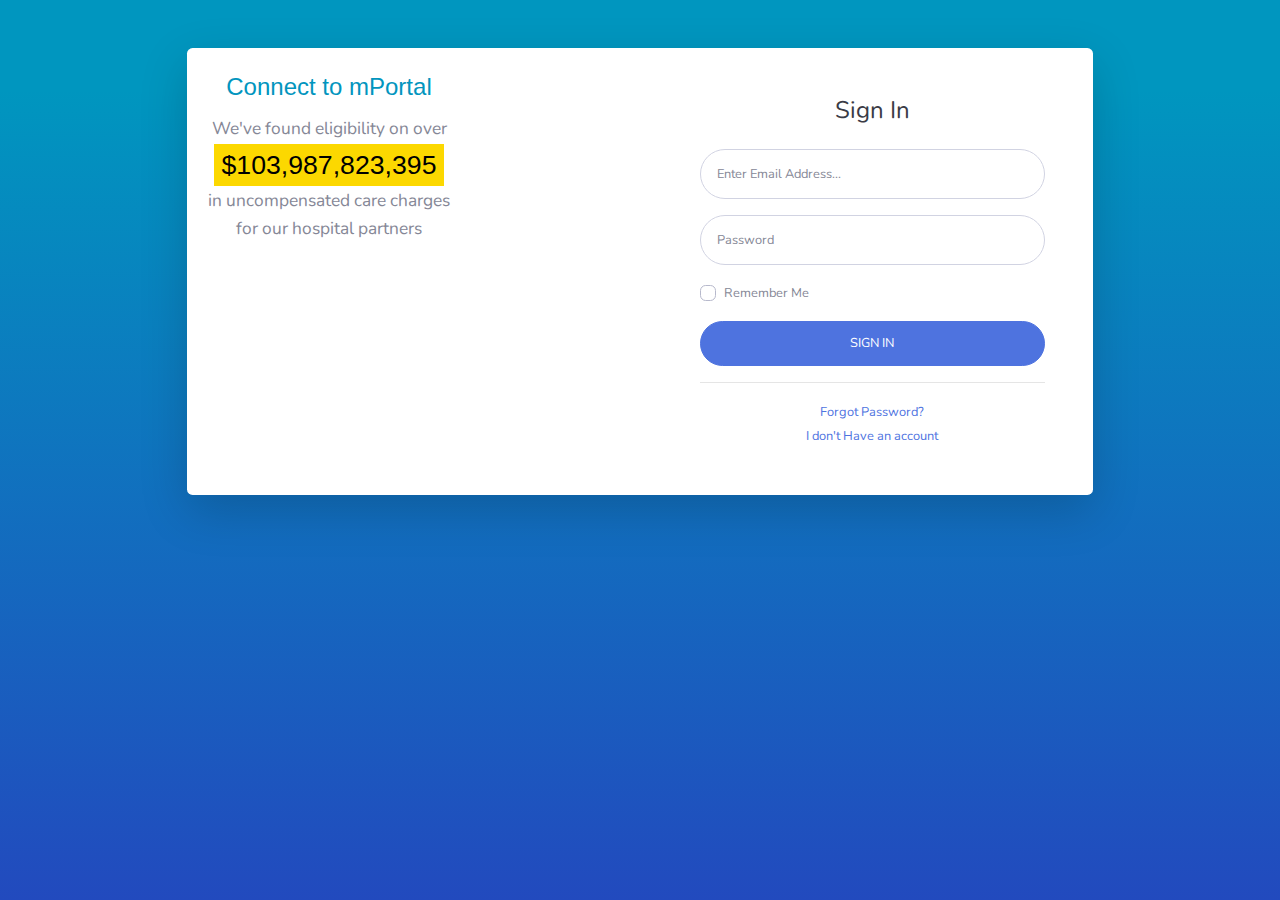
<file: login.html>
﻿<!DOCTYPE html>
<html lang="en">

<head>
    <title>
        Connect to mPortal
    </title>
    <script src="vendor/jquery/jquery.slim.min.js"></script>
    <script src="vendor/jquery/jquery.js"></script>
    <meta charset="utf-8">
    <meta http-equiv="X-UA-Compatible" content="IE=edge">
    <meta name="viewport" content="width=device-width, initial-scale=1, shrink-to-fit=no">
    <meta name="author" content="">



    <!-- Custom fonts for this template-->
    <link href="vendor/fontawesome-free/css/all.min.css" rel="stylesheet" type="text/css">
    <link href="https://fonts.googleapis.com/css?family=Nunito:200,200i,300,300i,400,400i,600,600i,700,700i,800,800i,900,900i" rel="stylesheet">

    <!-- Custom styles for this template-->
    <link href="css/sb-admin-2.min.css" rel="stylesheet">
	<meta name="apple-mobile-web-app-capable" content="yes">
    <meta name="apple-mobile-web-app-status-bar-style" content="black">
    <meta name="apple-mobile-web-app-title" content="Portal Dashboards">
    <link rel="apple-touch-icon" href="/mPortal/icons/icon-152x152.png">
    <meta name="description" content="mPortal">
    <meta name="theme-color" content="#0096BF">
    <meta property="og:image" content="icons/icon-512.png">
    <link rel="shortcut icon" href="favicon.ico">
    <link rel="manifest" href="manifest.json">

</head>

<body class="bg-gradient-primary">
    <div class="container">
        <script type="text/javascript">
            $(document).ready(function () {
                updateCounter();
            });
            var interval = 100;
            var baseDollar = 16412313198;
            var increment = 370.370370223766;
            var dollarDate = new Date(2019, 0, 28);
            var loadDate = new Date();
            var secsSinceBase = (loadDate.getTime() - dollarDate.getTime()) / 1000;
            var baseValue = baseDollar + (secsSinceBase * increment);

            function updateCounter() {
                var newValue;
                newValue = ((((new Date()).getTime() - loadDate.getTime()) / 1000) * increment) + baseValue;
                if (document.getElementById('txtCounter') != null) {
                    document.getElementById('txtCounter').value = formatCurrency(newValue);
                    setTimeout('updateCounter()', interval);
                }
            }

            function formatCurrency(num) {
                num = num.toString().replace(/\$|\,/g, '');
                if (isNaN(num))
                    num = "0";
                sign = (num == (num = Math.abs(num)));
                num = Math.floor(num * 100 + 0.50000000001);
                cents = num % 100;
                num = Math.floor(num / 100).toString();
                if (cents < 10)
                    cents = "0" + cents;
                for (var i = 0; i < Math.floor((num.length - (1 + i)) / 3); i++)
                    num = num.substring(0, num.length - (4 * i + 3)) + ',' +
                        num.substring(num.length - (4 * i + 3));
                return (((sign) ? '' : '-') + '$' + num);// + '.' + cents);
            }
        </script>
		
		<script>
        if ('serviceWorker' in navigator) {
            window.addEventListener('load', () => {
                navigator.serviceWorker.register('/mPortal/sw.js')
                    .then((reg) => {
                        console.log('Service worker registered.', reg);
                    });
            });

            const PushNotificationsController = (function () {
                function urlB64ToUint8Array(base64String) {
                    const padding = '='.repeat((4 - base64String.length % 4) % 4);
                    const base64 = (base64String + padding).replace(/\-/g, '+').replace(/_/g, '/');

                    const rawData = window.atob(base64);
                    const outputArray = new Uint8Array(rawData.length);

                    for (let i = 0; i < rawData.length; ++i) {
                        outputArray[i] = rawData.charCodeAt(i);
                    }

                    return outputArray;
                }

                return {
                    retrievePublicKey: function () {
                        return fetch('https://vkrapps.us/push-notifications-api/public-key').then(function (response) {
                            if (response.ok) {
                                return response.text().then(function (applicationServerPublicKeyBase64) {
                                    return urlB64ToUint8Array(applicationServerPublicKeyBase64);
                                });
                            } else {
                                return Promise.reject(response.status + ' ' + response.statusText);
                            }
                        });
                    },
                    storePushSubscription: function (pushSubscription) {
                        return fetch('https://vkrapps.us/push-notifications-api/subscriptions', {
                            method: 'POST',
                            headers: { 'Content-Type': 'application/json' },
                            body: JSON.stringify(pushSubscription)
                        });
                    },
                    discardPushSubscription: function (pushSubscription) {
                        return fetch('https://vkrapps.us/push-notifications-api/subscriptions?endpoint=' + encodeURIComponent(pushSubscription.endpoint), {
                            method: 'DELETE'
                        });
                    }
                };
            })();

            function sendPushNotification() {
                let payload = { topic: topicInput.value, notification: notificationInput.value, urgency: urgencySelect.value };

                fetch('https://vkrapps.us/push-notifications-api/notifications', {
                    method: 'POST',
                    headers: { 'Content-Type': 'application/json' },
                    body: JSON.stringify(payload)
                })
                    .then(function (response) {
                        if (response.ok) {
                            console.log('Successfully sent Push Notification');
                        } else {
                            console.log('Failed to send Push Notification');
                        }
                    }).catch(function (error) {
                        console.log('Failed to send Push Notification: ' + error);
                    });
            }

            navigator.serviceWorker.ready
                .then(function (registration) {
                    return registration.pushManager.getSubscription()
                        .then(async function (subscription) {
                            if (subscription) {
                                console.log('got subscription!', subscription)
                                return subscription;
                            }
							PushNotificationsController.retrievePublicKey().then(function(convertedVapidKey){
								console.log('got vapidPublicKey', convertedVapidKey)
								
								return registration.pushManager.subscribe({
									userVisibleOnly: true,
									applicationServerKey: convertedVapidKey
								});
							});
                            
                        });

                }).then(function (subscription) {
                    console.log('register!', subscription)
                    PushNotificationsController.storePushSubscription(subscription)
									.then(function (response) {
										if (response.ok) {
											console.log('Successfully subscribed for Push Notifications');
										} else {
											console.log('Failed to store the Push Notifications subscrition on server');
										}
									}).catch(function (error) {
										console.log('Failed to store the Push Notifications subscrition on server: ' + error);
									})
									});
        }
        if (!('Notification' in window)) {
            //alert('This browser does not support notifications!');
        }
        else {
            //alert('This browser does support notifications!');
        }
      
    </script>
    </div>
        <div class="container">

            <!-- Outer Row -->
        <div class="row justify-content-center">

                <div class="col-xl-10 col-lg-12 col-md-9">

                    <div class="card o-hidden border-0 shadow-lg my-5">
                        <div class="card-body p-0">
                            <!-- Nested Row within Card Body -->
                <div class="row">
                    <div class="col-lg-6 ">
                        <table class="greetingTable">
                            <tbody>
                                <tr><td class="titleLarge" style="padding-bottom:10px;">Connect to mPortal</td></tr>
                                <tr><td>We've found eligibility on over</td></tr>
                                <tr><td><input id="txtCounter" class="greetingCounter" style="width:230px;"></td></tr>
                                <tr><td>in uncompensated care charges</td></tr> <tr><td>for our hospital partners</td></tr>
                            </tbody>
                        </table>
                    </div>
                                <div class="col-lg-6">
                                    <div class="p-5">
                                        <div class="text-center">
                                            <h1 class="h4 text-gray-900 mb-4">Sign In</h1>
                                        </div>
                                        <form class="user">
                                            <div class="form-group">
                                                <input type="email" class="form-control form-control-user" id="exampleInputEmail" aria-describedby="emailHelp" placeholder="Enter Email Address...">
                        </div>
                                                <div class="form-group">
                                                    <input type="password" class="form-control form-control-user" id="exampleInputPassword" placeholder="Password">
                        </div>
                                                    <div class="form-group">
                                                        <div class="custom-control custom-checkbox small">
                                                            <input type="checkbox" class="custom-control-input" id="customCheck">
                                                                <label class="custom-control-label" for="customCheck">Remember Me</label>
                          </div>
                                                        </div>
                                                        <a href="index.html" class="btn btn-primary btn-user btn-block">
                                                            SIGN IN
                        </a>                                                                     
                      
                      </form>
                                                        <hr>
                                                            <div class="text-center">
                                                                <a class="small" href="forgot-password.html">Forgot Password?</a>
                                                            </div>
                                                            <div class="text-center">
                                                                <a class="small" href="register.html">I don't Have an account</a>
                                                            </div>
                    </div>
                                                    </div>
                                                </div>
                                            </div>
            </div>

                                    </div>

                                </div>

                            </div>

                            <!-- Bootstrap core JavaScript-->
      <script src="vendor/jquery/jquery.min.js"></script>
    <script src="vendor/bootstrap/js/bootstrap.bundle.min.js"></script>

    <!-- Core plugin JavaScript-->
    <script src="vendor/jquery-easing/jquery.easing.min.js"></script>

    <!-- Custom scripts for all pages-->
    <script src="js/sb-admin-2.min.js"></script>

</body>

</html>
</file>
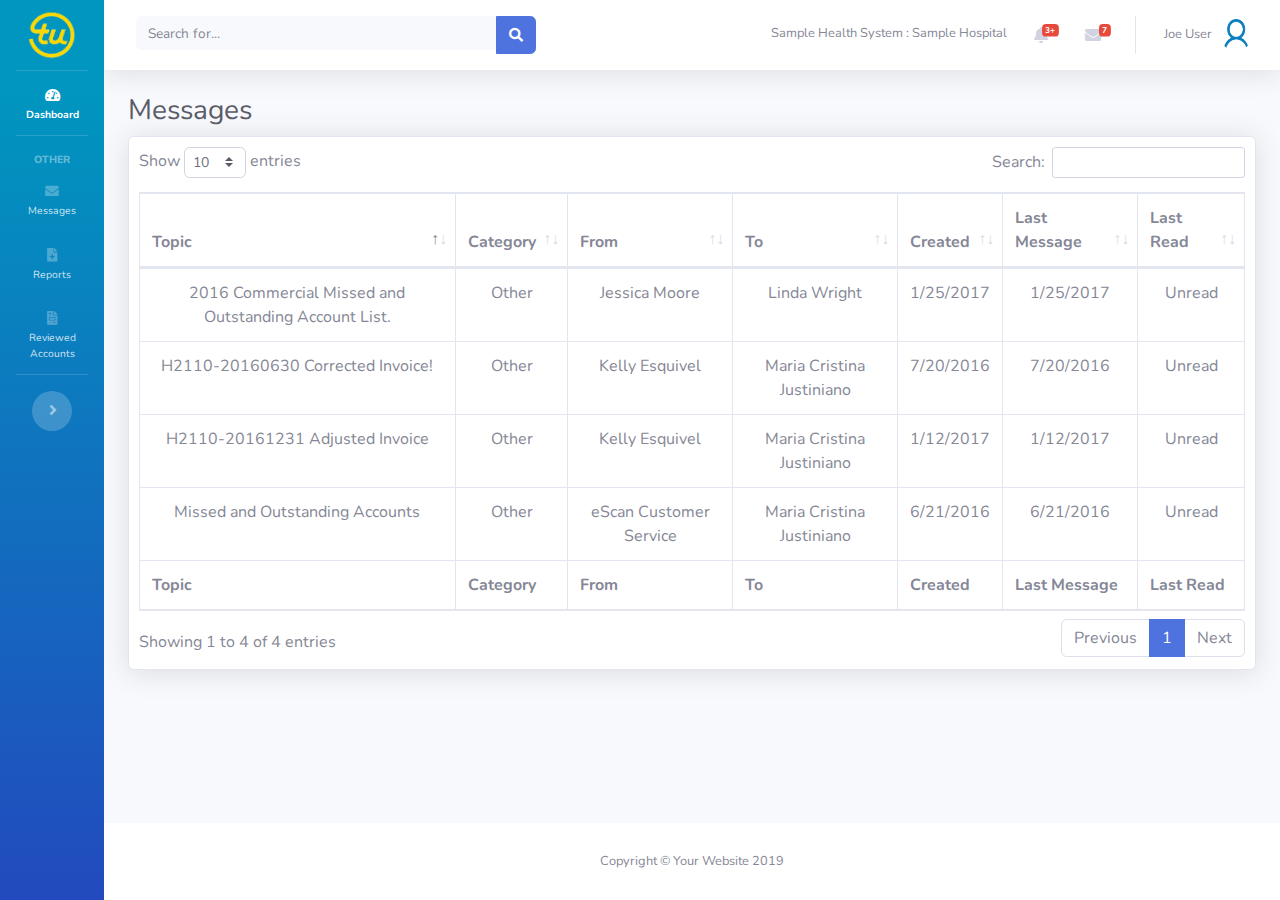
<file: Messages.html>
<!DOCTYPE html>
<html lang="en">

<head>

    <meta charset="utf-8">
    <meta http-equiv="X-UA-Compatible" content="IE=edge">
    <meta name="viewport" content="width=device-width, initial-scale=1, shrink-to-fit=no">
    <meta name="description" content="">
    <meta name="author" content="">

    <title>SB Admin 2 - Tables</title>

    <!-- Custom fonts for this template -->
    <link href="vendor/fontawesome-free/css/all.min.css" rel="stylesheet" type="text/css">
    <link href="https://fonts.googleapis.com/css?family=Nunito:200,200i,300,300i,400,400i,600,600i,700,700i,800,800i,900,900i" rel="stylesheet">

    <!-- Custom styles for this template -->
    <link href="css/sb-admin-2.min.css" rel="stylesheet">

    <!-- Custom styles for this page -->
    <link href="vendor/datatables/dataTables.bootstrap4.min.css" rel="stylesheet">

</head>

<body id="page-top" class="sidebar-toggled">

    <!-- Page Wrapper -->
    <div id="wrapper">

        <!-- Sidebar -->
        <ul class="navbar-nav bg-gradient-primary sidebar sidebar-dark accordion toggled" id="accordionSidebar">

            <!-- Sidebar - Brand -->
            <a class="sidebar-brand d-flex align-items-center justify-content-center" href="index.html">
                <div class="sidebar-brand-icon">
                    <img src="img/tu.png" style="width:50px;height:50px" />
                </div>
                <div class="sidebar-brand-text mx-3">mPortal</sup></div>
            </a>

            <!-- Divider -->
            <hr class="sidebar-divider my-0">

            <!-- Nav Item - Dashboard -->
            <li class="nav-item active">
                <a class="nav-link" href="index.html">
                    <i class="fas fa-fw fa-tachometer-alt"></i>
                    <span>Dashboard</span>
                </a>
            </li>

            <!-- Divider -->
            <hr class="sidebar-divider">

            <!-- Heading -->
            <div class="sidebar-heading">
                Other
            </div>


            <li class="nav-item">
                <a class="nav-link" href="Messages.html">
                    <i class="fas fa-fw fa-envelope"></i>
                    <span>Messages</span>
                </a>
            </li>

            <li class="nav-item">
                <a class="nav-link" href="Reports.html">
                    <i class="fas fa-fw  fa-file-medical "></i>
                    <span>Reports</span>
                </a>
            </li>
            <li class="nav-item">
                <a class="nav-link" href="Reviewed Accounts.html">
                    <i class="fas fa-fw fa-file-invoice"></i>
                    <span>Reviewed Accounts</span>
                </a>
            </li>

            <!-- Divider -->
            <hr class="sidebar-divider d-none d-md-block">

            <!-- Sidebar Toggler (Sidebar) -->
            <div class="text-center d-none d-md-inline">
                <button class="rounded-circle border-0" id="sidebarToggle"></button>
            </div>

        </ul>
        <!-- End of Sidebar -->
        <!-- Content Wrapper -->
        <div id="content-wrapper" class="d-flex flex-column">

            <!-- Main Content -->
            <div id="content">

                <!-- Topbar -->
                <nav class="navbar navbar-expand navbar-light bg-white topbar mb-4 static-top shadow">

                    <!-- Sidebar Toggle (Topbar) -->
                    <button id="sidebarToggleTop" class="btn btn-link d-md-none rounded-circle mr-3">
                        <i class="fa fa-bars"></i>
                    </button>

                    <!-- Topbar Search -->
                    <form class="d-none d-sm-inline-block form-inline mr-auto ml-md-3 my-2 my-md-0 mw-100 navbar-search">
                        <div class="input-group">
                            <input type="text" class="form-control bg-light border-0 small" placeholder="Search for..." aria-label="Search" aria-describedby="basic-addon2">
                            <div class="input-group-append">
                                <button class="btn btn-primary" type="button">
                                    <i class="fas fa-search fa-sm"></i>
                                </button>
                            </div>
                        </div>
                    </form>

                    <!-- Topbar Navbar -->
                    <ul class="navbar-nav ml-auto">

                        <!-- Nav Item - Search Dropdown (Visible Only XS) -->
                        <li class="nav-item dropdown no-arrow d-sm-none">
                            <a class="nav-link dropdown-toggle" href="#" id="searchDropdown" role="button" data-toggle="dropdown" aria-haspopup="true" aria-expanded="false">
                                <i class="fas fa-search fa-fw"></i>
                            </a>
                            <!-- Dropdown - Messages -->
                            <div class="dropdown-menu dropdown-menu-right p-3 shadow animated--grow-in" aria-labelledby="searchDropdown">
                                <form class="form-inline mr-auto w-100 navbar-search">
                                    <div class="input-group">
                                        <input type="text" class="form-control bg-light border-0 small" placeholder="Search for..." aria-label="Search" aria-describedby="basic-addon2">
                                        <div class="input-group-append">
                                            <button class="btn btn-primary" type="button">
                                                <i class="fas fa-search fa-sm"></i>
                                            </button>
                                        </div>
                                    </div>
                                </form>
                            </div>
                        </li>
                        <li class="nav-item d-none d-sm-inline-block mr-2 d-none d-lg-inline   text-gray-600 small"><div style="height: 4.375rem;padding-top:1.5rem">Sample Health System :  Sample Hospital</div></li>
                        <!-- Nav Item - Alerts -->
                        <li class="nav-item dropdown no-arrow mx-1">
                            <a class="nav-link dropdown-toggle" href="#" id="alertsDropdown" role="button" data-toggle="dropdown" aria-haspopup="true" aria-expanded="false">
                                <i class="fas fa-bell fa-fw"></i>
                                <!-- Counter - Alerts -->
                                <span class="badge badge-danger badge-counter">3+</span>
                            </a>
                            <!-- Dropdown - Alerts -->
                            <div class="dropdown-list dropdown-menu dropdown-menu-right shadow animated--grow-in" aria-labelledby="alertsDropdown">
                                <h6 class="dropdown-header">
                                    Alerts Center
                                </h6>
                                <a class="dropdown-item d-flex align-items-center" href="#">
                                    <div class="mr-3">
                                        <div class="icon-circle bg-primary">
                                            <i class="fas fa-file-alt text-white"></i>
                                        </div>
                                    </div>
                                    <div>
                                        <div class="small text-gray-500">December 12, 2019</div>
                                        <span class="font-weight-bold">A new monthly report is ready to download!</span>
                                    </div>
                                </a>
                                <a class="dropdown-item d-flex align-items-center" href="#">
                                    <div class="mr-3">
                                        <div class="icon-circle bg-success">
                                            <i class="fas fa-donate text-white"></i>
                                        </div>
                                    </div>
                                    <div>
                                        <div class="small text-gray-500">December 7, 2019</div>
                                        $290.29 has been deposited into your account!
                                    </div>
                                </a>
                                <a class="dropdown-item d-flex align-items-center" href="#">
                                    <div class="mr-3">
                                        <div class="icon-circle bg-warning">
                                            <i class="fas fa-exclamation-triangle text-white"></i>
                                        </div>
                                    </div>
                                    <div>
                                        <div class="small text-gray-500">December 2, 2019</div>
                                        Spending Alert: We've noticed unusually high spending for your account.
                                    </div>
                                </a>
                                <a class="dropdown-item text-center small text-gray-500" href="#">Show All Alerts</a>
                            </div>
                        </li>

                        <!-- Nav Item - Messages -->
                        <li class="nav-item dropdown no-arrow mx-1">
                            <a class="nav-link dropdown-toggle" href="#" id="messagesDropdown" role="button" data-toggle="dropdown" aria-haspopup="true" aria-expanded="false">
                                <i class="fas fa-envelope fa-fw"></i>
                                <!-- Counter - Messages -->
                                <span class="badge badge-danger badge-counter">7</span>
                            </a>
                            <!-- Dropdown - Messages -->
                            <div class="dropdown-list dropdown-menu dropdown-menu-right shadow animated--grow-in" aria-labelledby="messagesDropdown">
                                <h6 class="dropdown-header">
                                    Message Center
                                </h6>
                                <a class="dropdown-item d-flex align-items-center" href="#">
                                    <div class="dropdown-list-image mr-3">
                                        <img class="img-profile rounded-circle" src="img/user60x60.png" alt="">
                                        <div class="status-indicator bg-success"></div>
                                    </div>
                                    <div class="font-weight-bold">
                                        <div class="text-truncate">2016 Commercial Missed and Outstanding Account List.</div>
                                        <div class="small text-gray-500">Amy Clinton � 58m</div>
                                    </div>
                                </a>
                                <a class="dropdown-item d-flex align-items-center" href="#">
                                    <div class="dropdown-list-image mr-3">
                                        <img class="img-profile rounded-circle" src="img/user60x60.png" alt="">
                                        <div class="status-indicator"></div>
                                    </div>
                                    <div>
                                        <div class="text-truncate">H2110-20161231 Adjusted Invoice</div>
                                        <div class="small text-gray-500">Jae Chun � 1d</div>
                                    </div>
                                </a>
                                <a class="dropdown-item d-flex align-items-center" href="#">
                                    <div class="dropdown-list-image mr-3">
                                        <img class="img-profile rounded-circle" src="img/user60x60.png" alt="">
                                        <div class="status-indicator bg-warning"></div>
                                    </div>
                                    <div>
                                        <div class="text-truncate">H2110-20160630 Corrected Invoice!</div>
                                        <div class="small text-gray-500">Morgan Alvarez � 2d</div>
                                    </div>
                                </a>
                                <a class="dropdown-item d-flex align-items-center" href="#">
                                    <div class="dropdown-list-image mr-3">
                                        <img class="img-profile rounded-circle" src="img/user60x60.png" alt="">
                                        <div class="status-indicator bg-success"></div>
                                    </div>
                                    <div>
                                        <div class="text-truncate">Missed and Oustanding accounts</div>
                                        <div class="small text-gray-500">Chicken the Dog � 2w</div>
                                    </div>
                                </a>
                                <a class="dropdown-item text-center small text-gray-500" href="#">Read More Messages</a>
                            </div>
                        </li>

                        <div class="topbar-divider d-none d-sm-block"></div>

                        <!-- Nav Item - User Information -->
                        <li class="nav-item dropdown no-arrow">
                            <a class="nav-link dropdown-toggle" href="#" id="userDropdown" role="button" data-toggle="dropdown" aria-haspopup="true" aria-expanded="false">
                                <span class="mr-2 d-none d-lg-inline text-gray-600 small">Joe User</span>
                                <img class="img-profile rounded-circle" src="img/user60x60.png" alt="">
                            </a>
                            <!-- Dropdown - User Information -->
                            <div class="dropdown-menu dropdown-menu-right shadow animated--grow-in" aria-labelledby="userDropdown">
                                <a class="dropdown-item" href="#">
                                    <i class="fas fa-user fa-sm fa-fw mr-2 text-gray-400"></i>
                                    Profile
                                </a>
                                <a class="dropdown-item" href="#">
                                    <i class="fas fa-cogs fa-sm fa-fw mr-2 text-gray-400"></i>
                                    Settings
                                </a>
                                <a class="dropdown-item" href="#">
                                    <i class="fas fa-list fa-sm fa-fw mr-2 text-gray-400"></i>
                                    Activity Log
                                </a>
                                <div class="dropdown-divider"></div>
                                <a class="dropdown-item" href="#" data-toggle="modal" data-target="#logoutModal">
                                    <i class="fas fa-sign-out-alt fa-sm fa-fw mr-2 text-gray-400"></i>
                                    Logout
                                </a>
                            </div>
                        </li>

                    </ul>

                </nav>
                <!-- End of Topbar -->
                <!-- Begin Page Content -->
                <div class="container-fluid">

                    <!-- Page Heading -->
                    <h1 class="h3 mb-2 text-gray-800">Messages</h1>
                    <!-- DataTales Example -->
                    <div class="card shadow mb-4">
                        <div class="card-body">
                            <div class="table-responsive">
                                <table class="table table-bordered" id="dataTable" width="100%" cellspacing="0">
                                    <thead>
                                        <tr>
                                            <th>Topic</th>
                                            <th>Category</th>
                                            <th>From</th>
                                            <th>To</th>
                                            <th>Created</th>
                                            <th>Last Message</th>
                                            <th>Last Read</th>
                                        </tr>
                                    </thead>
                                    <tfoot>
                                        <tr>
                                            <th>Topic</th>
                                            <th>Category</th>
                                            <th>From</th>
                                            <th>To</th>
                                            <th>Created</th>
                                            <th>Last Message</th>
                                            <th>Last Read</th>
                                        </tr>
                                    </tfoot>
                                    <tbody>
                                        <tr>
                                            <td>2016 Commercial Missed and Outstanding Account List.</td>
                                            <td>Other</td>
                                            <td>Jessica Moore</td>
                                            <td>Linda Wright</td>
                                            <td>1/25/2017</td>
                                            <td>1/25/2017</td>
                                            <td>Unread</td>
                                        </tr>
                                        <tr>
                                            <td>H2110-20161231 Adjusted Invoice</td>
                                            <td>Other</td>
                                            <td>Kelly Esquivel</td>
                                            <td>Maria Cristina Justiniano</td>
                                            <td>1/12/2017</td>
                                            <td>1/12/2017</td>
                                            <td>Unread</td>
                                        </tr>
                                        <tr>
                                            <td>H2110-20160630 Corrected Invoice!</td>
                                            <td>Other</td>
                                            <td>Kelly Esquivel</td>
                                            <td>Maria Cristina Justiniano</td>
                                            <td>7/20/2016</td>
                                            <td>7/20/2016</td>
                                            <td>Unread</td>
                                        </tr>
                                        <tr>
                                            <td>Missed and Outstanding Accounts</td>
                                            <td>Other</td>
                                            <td>eScan Customer Service</td>
                                            <td>Maria Cristina Justiniano</td>
                                            <td>6/21/2016</td>
                                            <td>6/21/2016</td>
                                            <td>Unread</td>
                                        </tr>

                                    </tbody>
                                </table>
                            </div>
                        </div>
                    </div>

                </div>
                <!-- /.container-fluid -->

            </div>
            <!-- End of Main Content -->
            <!-- Footer -->
            <footer class="sticky-footer bg-white">
                <div class="container my-auto">
                    <div class="copyright text-center my-auto">
                        <span>Copyright &copy; Your Website 2019</span>
                    </div>
                </div>
            </footer>
            <!-- End of Footer -->

        </div>
        <!-- End of Content Wrapper -->

    </div>
    <!-- End of Page Wrapper -->
    <!-- Scroll to Top Button-->
    <a class="scroll-to-top rounded" href="#page-top">
        <i class="fas fa-angle-up"></i>
    </a>

    <!-- Logout Modal-->
    <div class="modal fade" id="logoutModal" tabindex="-1" role="dialog" aria-labelledby="exampleModalLabel" aria-hidden="true">
        <div class="modal-dialog" role="document">
            <div class="modal-content">
                <div class="modal-header">
                    <h5 class="modal-title" id="exampleModalLabel">Ready to Leave?</h5>
                    <button class="close" type="button" data-dismiss="modal" aria-label="Close">
                        <span aria-hidden="true">�</span>
                    </button>
                </div>
                <div class="modal-body">Select "Logout" below if you are ready to end your current session.</div>
                <div class="modal-footer">
                    <button class="btn btn-secondary" type="button" data-dismiss="modal">Cancel</button>
                    <a class="btn btn-primary" href="login.html">Logout</a>
                </div>
            </div>
        </div>
    </div>

    <!-- Bootstrap core JavaScript-->
    <script src="vendor/jquery/jquery.min.js"></script>
    <script src="vendor/bootstrap/js/bootstrap.bundle.min.js"></script>

    <!-- Core plugin JavaScript-->
    <script src="vendor/jquery-easing/jquery.easing.min.js"></script>

    <!-- Custom scripts for all pages-->
    <script src="js/sb-admin-2.min.js"></script>

    <!-- Page level plugins -->
    <script src="vendor/datatables/jquery.dataTables.min.js"></script>
    <script src="vendor/datatables/dataTables.bootstrap4.min.js"></script>

    <!-- Page level custom scripts -->
    <script src="js/demo/datatables-demo.js"></script>

</body>

</html>
</file>
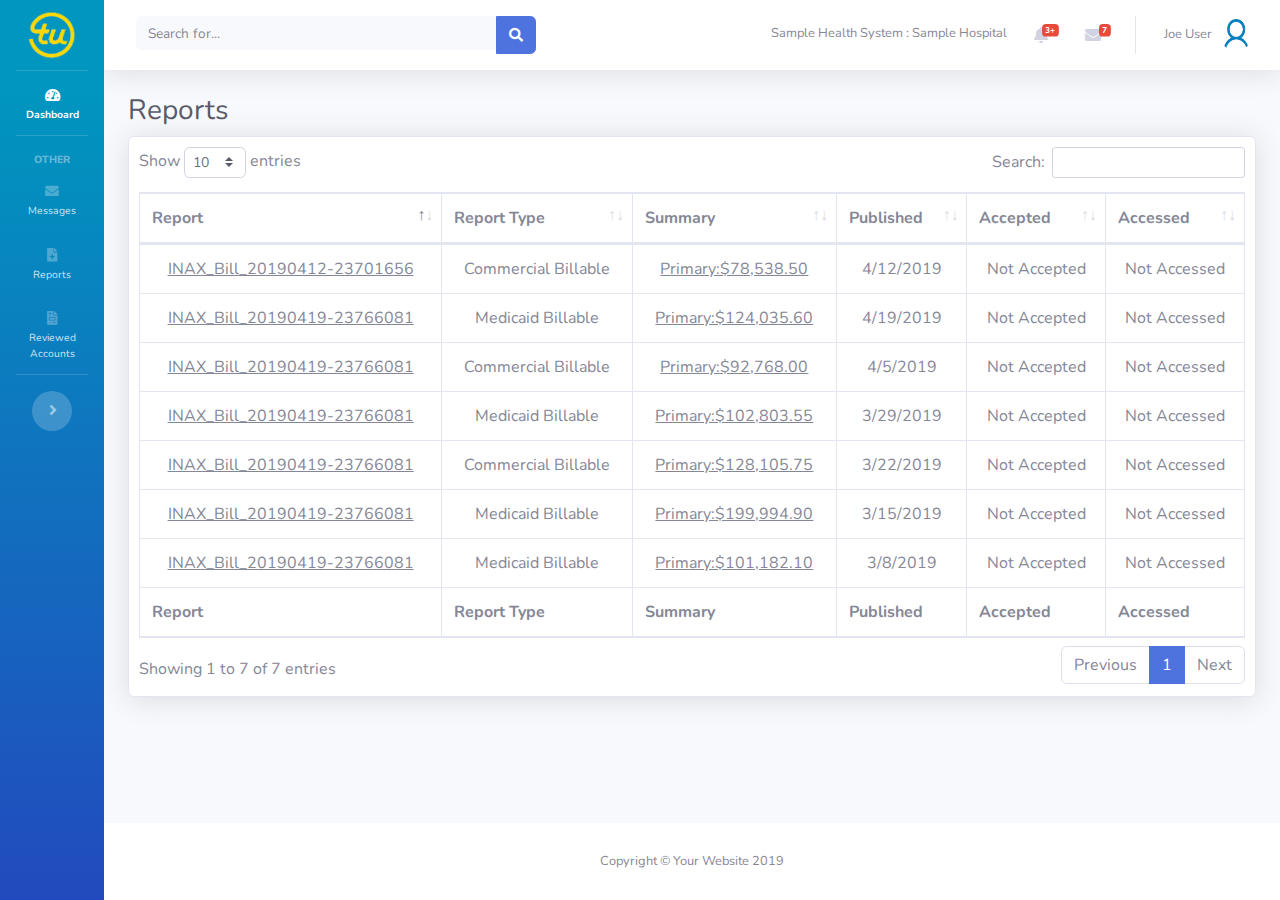
<file: Reports.html>
<!DOCTYPE html>
<html lang="en">

<head>

    <meta charset="utf-8">
    <meta http-equiv="X-UA-Compatible" content="IE=edge">
    <meta name="viewport" content="width=device-width, initial-scale=1, shrink-to-fit=no">
    <meta name="description" content="">
    <meta name="author" content="">

    <title>SB Admin 2 - Tables</title>

    <!-- Custom fonts for this template -->
    <link href="vendor/fontawesome-free/css/all.min.css" rel="stylesheet" type="text/css">
    <link href="https://fonts.googleapis.com/css?family=Nunito:200,200i,300,300i,400,400i,600,600i,700,700i,800,800i,900,900i" rel="stylesheet">

    <!-- Custom styles for this template -->
    <link href="css/sb-admin-2.min.css" rel="stylesheet">

    <!-- Custom styles for this page -->
    <link href="vendor/datatables/dataTables.bootstrap4.min.css" rel="stylesheet">

</head>

<body id="page-top" class="sidebar-toggled">

    <!-- Page Wrapper -->
    <div id="wrapper">

        <!-- Sidebar -->
        <ul class="navbar-nav bg-gradient-primary sidebar sidebar-dark accordion toggled" id="accordionSidebar">

            <!-- Sidebar - Brand -->
            <a class="sidebar-brand d-flex align-items-center justify-content-center" href="index.html">
                <div class="sidebar-brand-icon">
                    <img src="img/tu.png" style="width:50px;height:50px" />
                </div>
                <div class="sidebar-brand-text mx-3">mPortal</sup></div>
            </a>

            <!-- Divider -->
            <hr class="sidebar-divider my-0">

            <!-- Nav Item - Dashboard -->
            <li class="nav-item active">
                <a class="nav-link" href="index.html">
                    <i class="fas fa-fw fa-tachometer-alt"></i>
                    <span>Dashboard</span>
                </a>
            </li>

            <!-- Divider -->
            <hr class="sidebar-divider">

            <!-- Heading -->
            <div class="sidebar-heading">
                Other
            </div>



            <li class="nav-item">
                <a class="nav-link" href="Messages.html">
                    <i class="fas fa-fw fa-envelope"></i>
                    <span>Messages</span>
                </a>
            </li>

            <li class="nav-item">
                <a class="nav-link" href="Reports.html">
                    <i class="fas fa-fw  fa-file-medical "></i>
                    <span>Reports</span>
                </a>
            </li>
            <li class="nav-item">
                <a class="nav-link" href="Reviewed Accounts.html">
                    <i class="fas fa-fw fa-file-invoice"></i>
                    <span>Reviewed Accounts</span>
                </a>
            </li>

            <!-- Divider -->
            <hr class="sidebar-divider d-none d-md-block">

            <!-- Sidebar Toggler (Sidebar) -->
            <div class="text-center d-none d-md-inline">
                <button class="rounded-circle border-0" id="sidebarToggle"></button>
            </div>

        </ul>
        <!-- End of Sidebar -->
        <!-- Content Wrapper -->
        <div id="content-wrapper" class="d-flex flex-column">

            <!-- Main Content -->
            <div id="content">

                <!-- Topbar -->
                <nav class="navbar navbar-expand navbar-light bg-white topbar mb-4 static-top shadow">

                    <!-- Sidebar Toggle (Topbar) -->
                    <button id="sidebarToggleTop" class="btn btn-link d-md-none rounded-circle mr-3">
                        <i class="fa fa-bars"></i>
                    </button>

                    <!-- Topbar Search -->
                    <form class="d-none d-sm-inline-block form-inline mr-auto ml-md-3 my-2 my-md-0 mw-100 navbar-search">
                        <div class="input-group">
                            <input type="text" class="form-control bg-light border-0 small" placeholder="Search for..." aria-label="Search" aria-describedby="basic-addon2">
                            <div class="input-group-append">
                                <button class="btn btn-primary" type="button">
                                    <i class="fas fa-search fa-sm"></i>
                                </button>
                            </div>
                        </div>
                    </form>

                    <!-- Topbar Navbar -->
                    <ul class="navbar-nav ml-auto">

                        <!-- Nav Item - Search Dropdown (Visible Only XS) -->
                        <li class="nav-item dropdown no-arrow d-sm-none">
                            <a class="nav-link dropdown-toggle" href="#" id="searchDropdown" role="button" data-toggle="dropdown" aria-haspopup="true" aria-expanded="false">
                                <i class="fas fa-search fa-fw"></i>
                            </a>
                            <!-- Dropdown - Messages -->
                            <div class="dropdown-menu dropdown-menu-right p-3 shadow animated--grow-in" aria-labelledby="searchDropdown">
                                <form class="form-inline mr-auto w-100 navbar-search">
                                    <div class="input-group">
                                        <input type="text" class="form-control bg-light border-0 small" placeholder="Search for..." aria-label="Search" aria-describedby="basic-addon2">
                                        <div class="input-group-append">
                                            <button class="btn btn-primary" type="button">
                                                <i class="fas fa-search fa-sm"></i>
                                            </button>
                                        </div>
                                    </div>
                                </form>
                            </div>
                        </li>
                        <li class="nav-item d-none d-sm-inline-block mr-2 d-none d-lg-inline   text-gray-600 small"><div style="height: 4.375rem;padding-top:1.5rem">Sample Health System :  Sample Hospital</div></li>
                        <!-- Nav Item - Alerts -->
                        <li class="nav-item dropdown no-arrow mx-1">
                            <a class="nav-link dropdown-toggle" href="#" id="alertsDropdown" role="button" data-toggle="dropdown" aria-haspopup="true" aria-expanded="false">
                                <i class="fas fa-bell fa-fw"></i>
                                <!-- Counter - Alerts -->
                                <span class="badge badge-danger badge-counter">3+</span>
                            </a>
                            <!-- Dropdown - Alerts -->
                            <div class="dropdown-list dropdown-menu dropdown-menu-right shadow animated--grow-in" aria-labelledby="alertsDropdown">
                                <h6 class="dropdown-header">
                                    Alerts Center
                                </h6>
                                <a class="dropdown-item d-flex align-items-center" href="#">
                                    <div class="mr-3">
                                        <div class="icon-circle bg-primary">
                                            <i class="fas fa-file-alt text-white"></i>
                                        </div>
                                    </div>
                                    <div>
                                        <div class="small text-gray-500">December 12, 2019</div>
                                        <span class="font-weight-bold">A new monthly report is ready to download!</span>
                                    </div>
                                </a>
                                <a class="dropdown-item d-flex align-items-center" href="#">
                                    <div class="mr-3">
                                        <div class="icon-circle bg-success">
                                            <i class="fas fa-donate text-white"></i>
                                        </div>
                                    </div>
                                    <div>
                                        <div class="small text-gray-500">December 7, 2019</div>
                                        $290.29 has been deposited into your account!
                                    </div>
                                </a>
                                <a class="dropdown-item d-flex align-items-center" href="#">
                                    <div class="mr-3">
                                        <div class="icon-circle bg-warning">
                                            <i class="fas fa-exclamation-triangle text-white"></i>
                                        </div>
                                    </div>
                                    <div>
                                        <div class="small text-gray-500">December 2, 2019</div>
                                        Spending Alert: We've noticed unusually high spending for your account.
                                    </div>
                                </a>
                                <a class="dropdown-item text-center small text-gray-500" href="#">Show All Alerts</a>
                            </div>
                        </li>

                        <!-- Nav Item - Messages -->
                        <li class="nav-item dropdown no-arrow mx-1">
                            <a class="nav-link dropdown-toggle" href="#" id="messagesDropdown" role="button" data-toggle="dropdown" aria-haspopup="true" aria-expanded="false">
                                <i class="fas fa-envelope fa-fw"></i>
                                <!-- Counter - Messages -->
                                <span class="badge badge-danger badge-counter">7</span>
                            </a>
                            <!-- Dropdown - Messages -->
                            <div class="dropdown-list dropdown-menu dropdown-menu-right shadow animated--grow-in" aria-labelledby="messagesDropdown">
                                <h6 class="dropdown-header">
                                    Message Center
                                </h6>
                                <a class="dropdown-item d-flex align-items-center" href="#">
                                    <div class="dropdown-list-image mr-3">
                                        <img class="img-profile rounded-circle" src="img/user60x60.png" alt="">
                                        <div class="status-indicator bg-success"></div>
                                    </div>
                                    <div class="font-weight-bold">
                                        <div class="text-truncate">2016 Commercial Missed and Outstanding Account List.</div>
                                        <div class="small text-gray-500">Amy Clinton � 58m</div>
                                    </div>
                                </a>
                                <a class="dropdown-item d-flex align-items-center" href="#">
                                    <div class="dropdown-list-image mr-3">
                                        <img class="img-profile rounded-circle" src="img/user60x60.png" alt="">
                                        <div class="status-indicator"></div>
                                    </div>
                                    <div>
                                        <div class="text-truncate">H2110-20161231 Adjusted Invoice</div>
                                        <div class="small text-gray-500">Jae Chun � 1d</div>
                                    </div>
                                </a>
                                <a class="dropdown-item d-flex align-items-center" href="#">
                                    <div class="dropdown-list-image mr-3">
                                        <img class="img-profile rounded-circle" src="img/user60x60.png" alt="">
                                        <div class="status-indicator bg-warning"></div>
                                    </div>
                                    <div>
                                        <div class="text-truncate">H2110-20160630 Corrected Invoice!</div>
                                        <div class="small text-gray-500">Morgan Alvarez � 2d</div>
                                    </div>
                                </a>
                                <a class="dropdown-item d-flex align-items-center" href="#">
                                    <div class="dropdown-list-image mr-3">
                                        <img class="img-profile rounded-circle" src="img/user60x60.png" alt="">
                                        <div class="status-indicator bg-success"></div>
                                    </div>
                                    <div>
                                        <div class="text-truncate">Missed and Oustanding accounts</div>
                                        <div class="small text-gray-500">Chicken the Dog � 2w</div>
                                    </div>
                                </a>
                                <a class="dropdown-item text-center small text-gray-500" href="#">Read More Messages</a>
                            </div>
                        </li>

                        <div class="topbar-divider d-none d-sm-block"></div>

                        <!-- Nav Item - User Information -->
                        <li class="nav-item dropdown no-arrow">
                            <a class="nav-link dropdown-toggle" href="#" id="userDropdown" role="button" data-toggle="dropdown" aria-haspopup="true" aria-expanded="false">
                                <span class="mr-2 d-none d-lg-inline text-gray-600 small">Joe User</span>
                                <img class="img-profile rounded-circle" src="img/user60x60.png" alt="">
                            </a>
                            <!-- Dropdown - User Information -->
                            <div class="dropdown-menu dropdown-menu-right shadow animated--grow-in" aria-labelledby="userDropdown">
                                <a class="dropdown-item" href="#">
                                    <i class="fas fa-user fa-sm fa-fw mr-2 text-gray-400"></i>
                                    Profile
                                </a>
                                <a class="dropdown-item" href="#">
                                    <i class="fas fa-cogs fa-sm fa-fw mr-2 text-gray-400"></i>
                                    Settings
                                </a>
                                <a class="dropdown-item" href="#">
                                    <i class="fas fa-list fa-sm fa-fw mr-2 text-gray-400"></i>
                                    Activity Log
                                </a>
                                <div class="dropdown-divider"></div>
                                <a class="dropdown-item" href="#" data-toggle="modal" data-target="#logoutModal">
                                    <i class="fas fa-sign-out-alt fa-sm fa-fw mr-2 text-gray-400"></i>
                                    Logout
                                </a>
                            </div>
                        </li>

                    </ul>

                </nav>
                <!-- End of Topbar -->
                <!-- Begin Page Content -->
                <div class="container-fluid">

                    <!-- Page Heading -->
                    <h1 class="h3 mb-2 text-gray-800">Reports</h1>


                    <!-- DataTales Example -->
                    <div class="card shadow mb-4">
                        <div class="card-body">
                            <div class="table-responsive">
                                <table class="table table-bordered" id="dataTable" width="100%" cellspacing="0">
                                    <thead>
                                        <tr>
                                            <th>Report</th>
                                            <th>Report Type</th>
                                            <th>Summary</th>
                                            <th>Published</th>
                                            <th>Accepted</th>
                                            <th>Accessed</th>
                                        </tr>
                                    </thead>
                                    <tfoot>
                                        <tr>
                                            <th>Report</th>
                                            <th>Report Type</th>
                                            <th>Summary</th>
                                            <th>Published</th>
                                            <th>Accepted</th>
                                            <th>Accessed</th>
                                        </tr>
                                    </tfoot>
                                    <tbody>
                                        <tr>
                                            <td><u>INAX_Bill_20190419-23766081</u></td>
                                            <td>Medicaid Billable</td>
                                            <td><u>Primary:$124,035.60</u></td>
                                            <td>4/19/2019</td>
                                            <td>Not Accepted</td>
                                            <td>Not Accessed</td>
                                        </tr>
                                        <tr>
                                            <td><u>INAX_Bill_20190412-23701656</u></td>
                                            <td>Commercial Billable</td>
                                            <td><u>Primary:$78,538.50</u></td>
                                            <td>4/12/2019</td>
                                            <td>Not Accepted</td>
                                            <td>Not Accessed</td>
                                        </tr>
                                        <tr>
                                            <td><u>INAX_Bill_20190419-23766081</u></td>
                                            <td>Commercial Billable</td>
                                            <td><u>Primary:$92,768.00</u></td>
                                            <td>4/5/2019</td>
                                            <td>Not Accepted</td>
                                            <td>Not Accessed</td>
                                        </tr>
                                        <tr>
                                            <td><u>INAX_Bill_20190419-23766081</u></td>
                                            <td>Medicaid Billable</td>
                                            <td><u>Primary:$102,803.55</u></td>
                                            <td>3/29/2019</td>
                                            <td>Not Accepted</td>
                                            <td>Not Accessed</td>
                                        </tr>
                                        <tr>
                                            <td><u>INAX_Bill_20190419-23766081</u></td>
                                            <td>Commercial Billable</td>
                                            <td><u>Primary:$128,105.75</u></td>
                                            <td>3/22/2019</td>
                                            <td>Not Accepted</td>
                                            <td>Not Accessed</td>
                                        </tr>
                                        <tr>
                                            <td><u>INAX_Bill_20190419-23766081</u></td>
                                            <td>Medicaid Billable</td>
                                            <td><u>Primary:$199,994.90</u></td>
                                            <td>3/15/2019</td>
                                            <td>Not Accepted</td>
                                            <td>Not Accessed</td>
                                        </tr>
                                        <tr>
                                            <td><u>INAX_Bill_20190419-23766081</u></td>
                                            <td>Medicaid Billable</td>
                                            <td><u>Primary:$101,182.10</u></td>
                                            <td>3/8/2019</td>
                                            <td>Not Accepted</td>
                                            <td>Not Accessed</td>
                                        </tr>

                                    </tbody>
                                </table>
                            </div>
                        </div>
                    </div>

                </div>
                <!-- /.container-fluid -->

            </div>
            <!-- End of Main Content -->
            <!-- Footer -->
            <footer class="sticky-footer bg-white">
                <div class="container my-auto">
                    <div class="copyright text-center my-auto">
                        <span>Copyright &copy; Your Website 2019</span>
                    </div>
                </div>
            </footer>
            <!-- End of Footer -->

        </div>
        <!-- End of Content Wrapper -->

    </div>
    <!-- End of Page Wrapper -->
    <!-- Scroll to Top Button-->
    <a class="scroll-to-top rounded" href="#page-top">
        <i class="fas fa-angle-up"></i>
    </a>

    <!-- Logout Modal-->
    <div class="modal fade" id="logoutModal" tabindex="-1" role="dialog" aria-labelledby="exampleModalLabel" aria-hidden="true">
        <div class="modal-dialog" role="document">
            <div class="modal-content">
                <div class="modal-header">
                    <h5 class="modal-title" id="exampleModalLabel">Ready to Leave?</h5>
                    <button class="close" type="button" data-dismiss="modal" aria-label="Close">
                        <span aria-hidden="true">�</span>
                    </button>
                </div>
                <div class="modal-body">Select "Logout" below if you are ready to end your current session.</div>
                <div class="modal-footer">
                    <button class="btn btn-secondary" type="button" data-dismiss="modal">Cancel</button>
                    <a class="btn btn-primary" href="login.html">Logout</a>
                </div>
            </div>
        </div>
    </div>

    <!-- Bootstrap core JavaScript-->
    <script src="vendor/jquery/jquery.min.js"></script>
    <script src="vendor/bootstrap/js/bootstrap.bundle.min.js"></script>

    <!-- Core plugin JavaScript-->
    <script src="vendor/jquery-easing/jquery.easing.min.js"></script>

    <!-- Custom scripts for all pages-->
    <script src="js/sb-admin-2.min.js"></script>

    <!-- Page level plugins -->
    <script src="vendor/datatables/jquery.dataTables.min.js"></script>
    <script src="vendor/datatables/dataTables.bootstrap4.min.js"></script>

    <!-- Page level custom scripts -->
    <script src="js/demo/datatables-demo.js"></script>

</body>

</html>
</file>
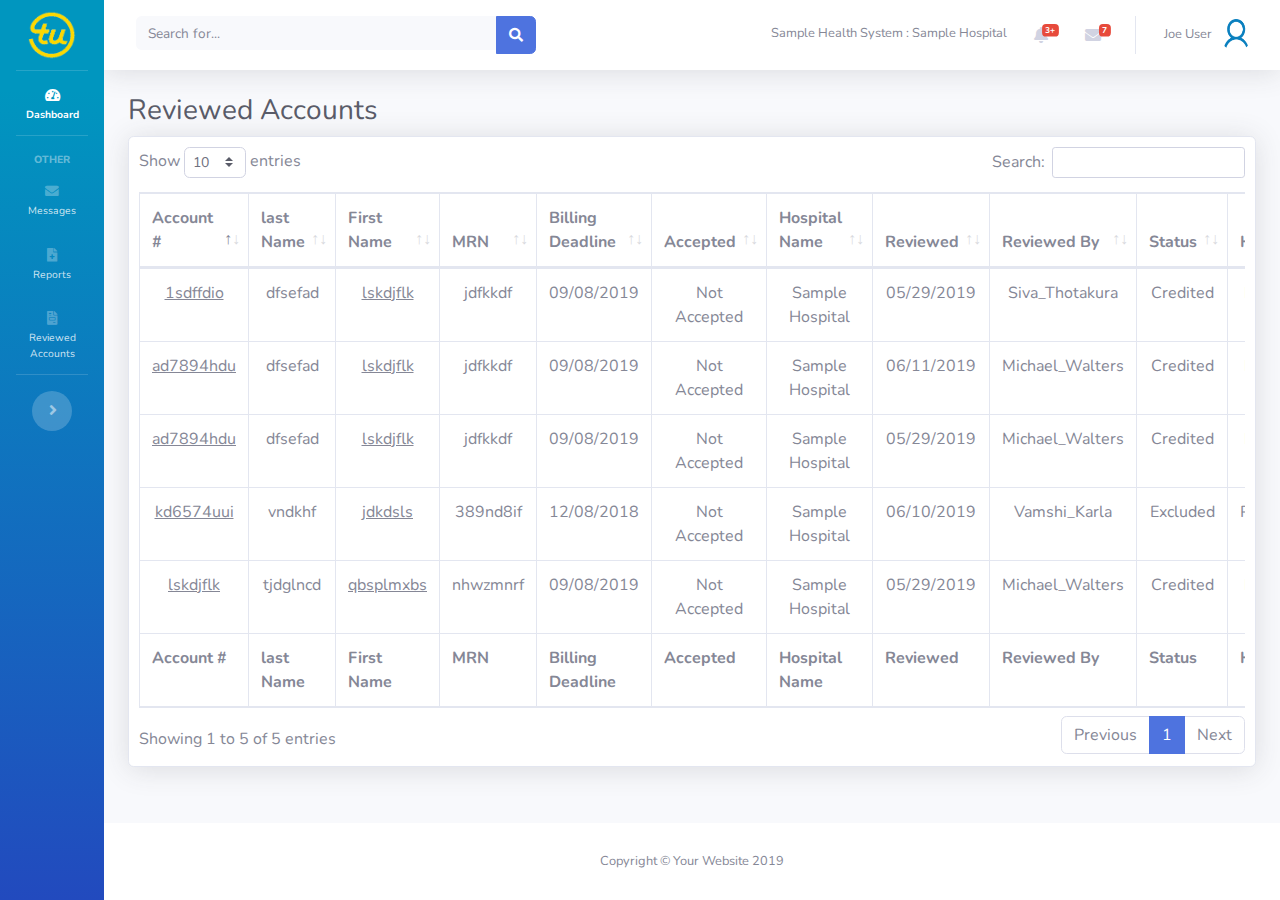
<file: Reviewed Accounts.html>
<!DOCTYPE html>
<html lang="en">

<head>

    <meta charset="utf-8">
    <meta http-equiv="X-UA-Compatible" content="IE=edge">
    <meta name="viewport" content="width=device-width, initial-scale=1, shrink-to-fit=no">
    <meta name="description" content="">
    <meta name="author" content="">

    <title>SB Admin 2 - Tables</title>

    <!-- Custom fonts for this template -->
    <link href="vendor/fontawesome-free/css/all.min.css" rel="stylesheet" type="text/css">
    <link href="https://fonts.googleapis.com/css?family=Nunito:200,200i,300,300i,400,400i,600,600i,700,700i,800,800i,900,900i" rel="stylesheet">

    <!-- Custom styles for this template -->
    <link href="css/sb-admin-2.min.css" rel="stylesheet">

    <!-- Custom styles for this page -->
    <link href="vendor/datatables/dataTables.bootstrap4.min.css" rel="stylesheet">

</head>

<body id="page-top" class="sidebar-toggled">

    <!-- Page Wrapper -->
    <div id="wrapper">

        <!-- Sidebar -->
        <ul class="navbar-nav bg-gradient-primary sidebar sidebar-dark accordion toggled" id="accordionSidebar">

            <!-- Sidebar - Brand -->
            <a class="sidebar-brand d-flex align-items-center justify-content-center" href="index.html">
                <div class="sidebar-brand-icon">
                    <img src="img/tu.png" style="width:50px;height:50px" />
                </div>
                <div class="sidebar-brand-text mx-3">mPortal</sup></div>
            </a>

            <!-- Divider -->
            <hr class="sidebar-divider my-0">

            <!-- Nav Item - Dashboard -->
            <li class="nav-item active">
                <a class="nav-link" href="index.html">
                    <i class="fas fa-fw fa-tachometer-alt"></i>
                    <span>Dashboard</span>
                </a>
            </li>

            <!-- Divider -->
            <hr class="sidebar-divider">

            <!-- Heading -->
            <div class="sidebar-heading">
                Other
            </div>



            <li class="nav-item">
                <a class="nav-link" href="Messages.html">
                    <i class="fas fa-fw fa-envelope"></i>
                    <span>Messages</span>
                </a>
            </li>

            <li class="nav-item">
                <a class="nav-link" href="Reports.html">
                    <i class="fas fa-fw  fa-file-medical "></i>
                    <span>Reports</span>
                </a>
            </li>
            <li class="nav-item">
                <a class="nav-link" href="Reviewed Accounts.html">
                    <i class="fas fa-fw fa-file-invoice"></i>
                    <span>Reviewed Accounts</span>
                </a>
            </li>

            <!-- Divider -->
            <hr class="sidebar-divider d-none d-md-block">

            <!-- Sidebar Toggler (Sidebar) -->
            <div class="text-center d-none d-md-inline">
                <button class="rounded-circle border-0" id="sidebarToggle"></button>
            </div>

        </ul>
        <!-- End of Sidebar -->
        <!-- Content Wrapper -->
        <div id="content-wrapper" class="d-flex flex-column">

            <!-- Main Content -->
            <div id="content">

                <!-- Topbar -->
                <nav class="navbar navbar-expand navbar-light bg-white topbar mb-4 static-top shadow">

                    <!-- Sidebar Toggle (Topbar) -->
                    <button id="sidebarToggleTop" class="btn btn-link d-md-none rounded-circle mr-3">
                        <i class="fa fa-bars"></i>
                    </button>

                    <!-- Topbar Search -->
                    <form class="d-none d-sm-inline-block form-inline mr-auto ml-md-3 my-2 my-md-0 mw-100 navbar-search">
                        <div class="input-group">
                            <input type="text" class="form-control bg-light border-0 small" placeholder="Search for..." aria-label="Search" aria-describedby="basic-addon2">
                            <div class="input-group-append">
                                <button class="btn btn-primary" type="button">
                                    <i class="fas fa-search fa-sm"></i>
                                </button>
                            </div>
                        </div>
                    </form>

                    <!-- Topbar Navbar -->
                    <ul class="navbar-nav ml-auto">

                        <!-- Nav Item - Search Dropdown (Visible Only XS) -->
                        <li class="nav-item dropdown no-arrow d-sm-none">
                            <a class="nav-link dropdown-toggle" href="#" id="searchDropdown" role="button" data-toggle="dropdown" aria-haspopup="true" aria-expanded="false">
                                <i class="fas fa-search fa-fw"></i>
                            </a>
                            <!-- Dropdown - Messages -->
                            <div class="dropdown-menu dropdown-menu-right p-3 shadow animated--grow-in" aria-labelledby="searchDropdown">
                                <form class="form-inline mr-auto w-100 navbar-search">
                                    <div class="input-group">
                                        <input type="text" class="form-control bg-light border-0 small" placeholder="Search for..." aria-label="Search" aria-describedby="basic-addon2">
                                        <div class="input-group-append">
                                            <button class="btn btn-primary" type="button">
                                                <i class="fas fa-search fa-sm"></i>
                                            </button>
                                        </div>
                                    </div>
                                </form>
                            </div>
                        </li>
                        <li class="nav-item d-none d-sm-inline-block mr-2 d-none d-lg-inline   text-gray-600 small"><div style="height: 4.375rem;padding-top:1.5rem">Sample Health System :  Sample Hospital</div></li>
                        <!-- Nav Item - Alerts -->
                        <li class="nav-item dropdown no-arrow mx-1">
                            <a class="nav-link dropdown-toggle" href="#" id="alertsDropdown" role="button" data-toggle="dropdown" aria-haspopup="true" aria-expanded="false">
                                <i class="fas fa-bell fa-fw"></i>
                                <!-- Counter - Alerts -->
                                <span class="badge badge-danger badge-counter">3+</span>
                            </a>
                            <!-- Dropdown - Alerts -->
                            <div class="dropdown-list dropdown-menu dropdown-menu-right shadow animated--grow-in" aria-labelledby="alertsDropdown">
                                <h6 class="dropdown-header">
                                    Alerts Center
                                </h6>
                                <a class="dropdown-item d-flex align-items-center" href="#">
                                    <div class="mr-3">
                                        <div class="icon-circle bg-primary">
                                            <i class="fas fa-file-alt text-white"></i>
                                        </div>
                                    </div>
                                    <div>
                                        <div class="small text-gray-500">December 12, 2019</div>
                                        <span class="font-weight-bold">A new monthly report is ready to download!</span>
                                    </div>
                                </a>
                                <a class="dropdown-item d-flex align-items-center" href="#">
                                    <div class="mr-3">
                                        <div class="icon-circle bg-success">
                                            <i class="fas fa-donate text-white"></i>
                                        </div>
                                    </div>
                                    <div>
                                        <div class="small text-gray-500">December 7, 2019</div>
                                        $290.29 has been deposited into your account!
                                    </div>
                                </a>
                                <a class="dropdown-item d-flex align-items-center" href="#">
                                    <div class="mr-3">
                                        <div class="icon-circle bg-warning">
                                            <i class="fas fa-exclamation-triangle text-white"></i>
                                        </div>
                                    </div>
                                    <div>
                                        <div class="small text-gray-500">December 2, 2019</div>
                                        Spending Alert: We've noticed unusually high spending for your account.
                                    </div>
                                </a>
                                <a class="dropdown-item text-center small text-gray-500" href="#">Show All Alerts</a>
                            </div>
                        </li>

                        <!-- Nav Item - Messages -->
                        <li class="nav-item dropdown no-arrow mx-1">
                            <a class="nav-link dropdown-toggle" href="#" id="messagesDropdown" role="button" data-toggle="dropdown" aria-haspopup="true" aria-expanded="false">
                                <i class="fas fa-envelope fa-fw"></i>
                                <!-- Counter - Messages -->
                                <span class="badge badge-danger badge-counter">7</span>
                            </a>
                            <!-- Dropdown - Messages -->
                            <div class="dropdown-list dropdown-menu dropdown-menu-right shadow animated--grow-in" aria-labelledby="messagesDropdown">
                                <h6 class="dropdown-header">
                                    Message Center
                                </h6>
                                <a class="dropdown-item d-flex align-items-center" href="#">
                                    <div class="dropdown-list-image mr-3">
                                        <img class="img-profile rounded-circle" src="img/user60x60.png" alt="">
                                        <div class="status-indicator bg-success"></div>
                                    </div>
                                    <div class="font-weight-bold">
                                        <div class="text-truncate">2016 Commercial Missed and Outstanding Account List.</div>
                                        <div class="small text-gray-500">Amy Clinton � 58m</div>
                                    </div>
                                </a>
                                <a class="dropdown-item d-flex align-items-center" href="#">
                                    <div class="dropdown-list-image mr-3">
                                        <img class="img-profile rounded-circle" src="img/user60x60.png" alt="">
                                        <div class="status-indicator"></div>
                                    </div>
                                    <div>
                                        <div class="text-truncate">H2110-20161231 Adjusted Invoice</div>
                                        <div class="small text-gray-500">Jae Chun � 1d</div>
                                    </div>
                                </a>
                                <a class="dropdown-item d-flex align-items-center" href="#">
                                    <div class="dropdown-list-image mr-3">
                                        <img class="img-profile rounded-circle" src="img/user60x60.png" alt="">
                                        <div class="status-indicator bg-warning"></div>
                                    </div>
                                    <div>
                                        <div class="text-truncate">H2110-20160630 Corrected Invoice!</div>
                                        <div class="small text-gray-500">Morgan Alvarez � 2d</div>
                                    </div>
                                </a>
                                <a class="dropdown-item d-flex align-items-center" href="#">
                                    <div class="dropdown-list-image mr-3">
                                        <img class="img-profile rounded-circle" src="img/user60x60.png" alt="">
                                        <div class="status-indicator bg-success"></div>
                                    </div>
                                    <div>
                                        <div class="text-truncate">Missed and Oustanding accounts</div>
                                        <div class="small text-gray-500">Chicken the Dog � 2w</div>
                                    </div>
                                </a>
                                <a class="dropdown-item text-center small text-gray-500" href="#">Read More Messages</a>
                            </div>
                        </li>

                        <div class="topbar-divider d-none d-sm-block"></div>

                        <!-- Nav Item - User Information -->
                        <li class="nav-item dropdown no-arrow">
                            <a class="nav-link dropdown-toggle" href="#" id="userDropdown" role="button" data-toggle="dropdown" aria-haspopup="true" aria-expanded="false">
                                <span class="mr-2 d-none d-lg-inline text-gray-600 small">Joe User</span>
                                <img class="img-profile rounded-circle" src="img/user60x60.png" alt="">
                            </a>
                            <!-- Dropdown - User Information -->
                            <div class="dropdown-menu dropdown-menu-right shadow animated--grow-in" aria-labelledby="userDropdown">
                                <a class="dropdown-item" href="#">
                                    <i class="fas fa-user fa-sm fa-fw mr-2 text-gray-400"></i>
                                    Profile
                                </a>
                                <a class="dropdown-item" href="#">
                                    <i class="fas fa-cogs fa-sm fa-fw mr-2 text-gray-400"></i>
                                    Settings
                                </a>
                                <a class="dropdown-item" href="#">
                                    <i class="fas fa-list fa-sm fa-fw mr-2 text-gray-400"></i>
                                    Activity Log
                                </a>
                                <div class="dropdown-divider"></div>
                                <a class="dropdown-item" href="#" data-toggle="modal" data-target="#logoutModal">
                                    <i class="fas fa-sign-out-alt fa-sm fa-fw mr-2 text-gray-400"></i>
                                    Logout
                                </a>
                            </div>
                        </li>

                    </ul>

                </nav>
                <!-- End of Topbar -->
                <!-- Begin Page Content -->
                <div class="container-fluid">

                    <!-- Page Heading -->
                    <h1 class="h3 mb-2 text-gray-800">Reviewed Accounts</h1>


                    <!-- DataTales Example -->
                    <div class="card shadow mb-4">
                        <div class="card-body">
                            <div class="table-responsive">
                                <table class="table table-bordered" id="dataTable" width="100%" cellspacing="0">
                                    <thead>
                                        <tr>
                                            <th>Account #</th>
                                            <th>last Name</th>
                                            <th>First Name</th>
                                            <th>MRN</th>
                                            <th>Billing Deadline</th>
                                            <th>Accepted</th>
                                            <th>Hospital Name</th>
                                            <th>Reviewed</th>
                                            <th>Reviewed By</th>
                                            <th>Status</th>
                                            <th>Hold</th>
                                            <th>Total Charges</th>
                                        </tr>
                                    </thead>
                                    <tfoot>
                                        <tr>
                                            <th>Account #</th>
                                            <th>last Name</th>
                                            <th>First Name</th>
                                            <th>MRN</th>
                                            <th>Billing Deadline</th>
                                            <th>Accepted</th>
                                            <th>Hospital Name</th>
                                            <th>Reviewed</th>
                                            <th>Reviewed By</th>
                                            <th>Status</th>
                                            <th>Hold</th>
                                            <th>Total Charges</th>
                                        </tr>
                                    </tfoot>
                                    <tbody>
                                        <tr>
                                            <td><u>ad7894hdu</u></td>
                                            <td>dfsefad</td>
                                            <td><u>lskdjflk</u></td>
                                            <td>jdfkkdf</td>
                                            <td>09/08/2019</td>
                                            <td>Not Accepted</td>
                                            <td>Sample Hospital</td>
                                            <td>06/11/2019</td>
                                            <td>Michael_Walters</td>
                                            <td>Credited</td>
                                            <td>Never On Hold</td>
                                            <td>$3714.15</td>
                                        </tr>
                                        <tr>
                                            <td><u>kd6574uui</u></td>
                                            <td>vndkhf</td>
                                            <td><u>jdkdsls</u></td>
                                            <td>389nd8if</td>
                                            <td>12/08/2018</td>
                                            <td>Not Accepted</td>
                                            <td>Sample Hospital</td>
                                            <td>06/10/2019</td>
                                            <td>Vamshi_Karla</td>
                                            <td>Excluded</td>
                                            <td>Previously Paid</td>
                                            <td>$1139.30</td>
                                        </tr>
                                        <tr>
                                            <td><u>1sdffdio</u></td>
                                            <td>dfsefad</td>
                                            <td><u>lskdjflk</u></td>
                                            <td>jdfkkdf</td>
                                            <td>09/08/2019</td>
                                            <td>Not Accepted</td>
                                            <td>Sample Hospital</td>
                                            <td>05/29/2019</td>
                                            <td>Siva_Thotakura</td>
                                            <td>Credited</td>
                                            <td>Never On Hold</td>
                                            <td>$969.00</td>
                                        </tr>
                                        <tr>
                                            <td><u>lskdjflk</u></td>
                                            <td>tjdglncd</td>
                                            <td><u>qbsplmxbs</u></td>
                                            <td>nhwzmnrf</td>
                                            <td>09/08/2019</td>
                                            <td>Not Accepted</td>
                                            <td>Sample Hospital</td>
                                            <td>05/29/2019</td>
                                            <td>Michael_Walters</td>
                                            <td>Credited</td>
                                            <td>Never On Hold</td>
                                            <td>$2714.80</td>
                                        </tr>
                                        <tr>
                                            <td><u>ad7894hdu</u></td>
                                            <td>dfsefad</td>
                                            <td><u>lskdjflk</u></td>
                                            <td>jdfkkdf</td>
                                            <td>09/08/2019</td>
                                            <td>Not Accepted</td>
                                            <td>Sample Hospital</td>
                                            <td>05/29/2019</td>
                                            <td>Michael_Walters</td>
                                            <td>Credited</td>
                                            <td>Never On Hold</td>
                                            <td>597.00</td>
                                        </tr>



                                    </tbody>
                                </table>
                            </div>
                        </div>
                    </div>

                </div>
                <!-- /.container-fluid -->

            </div>
            <!-- End of Main Content -->
            <!-- Footer -->
            <footer class="sticky-footer bg-white">
                <div class="container my-auto">
                    <div class="copyright text-center my-auto">
                        <span>Copyright &copy; Your Website 2019</span>
                    </div>
                </div>
            </footer>
            <!-- End of Footer -->

        </div>
        <!-- End of Content Wrapper -->

    </div>
    <!-- End of Page Wrapper -->
    <!-- Scroll to Top Button-->
    <a class="scroll-to-top rounded" href="#page-top">
        <i class="fas fa-angle-up"></i>
    </a>

    <!-- Logout Modal-->
    <div class="modal fade" id="logoutModal" tabindex="-1" role="dialog" aria-labelledby="exampleModalLabel" aria-hidden="true">
        <div class="modal-dialog" role="document">
            <div class="modal-content">
                <div class="modal-header">
                    <h5 class="modal-title" id="exampleModalLabel">Ready to Leave?</h5>
                    <button class="close" type="button" data-dismiss="modal" aria-label="Close">
                        <span aria-hidden="true">�</span>
                    </button>
                </div>
                <div class="modal-body">Select "Logout" below if you are ready to end your current session.</div>
                <div class="modal-footer">
                    <button class="btn btn-secondary" type="button" data-dismiss="modal">Cancel</button>
                    <a class="btn btn-primary" href="login.html">Logout</a>
                </div>
            </div>
        </div>
    </div>

    <!-- Bootstrap core JavaScript-->
    <script src="vendor/jquery/jquery.min.js"></script>
    <script src="vendor/bootstrap/js/bootstrap.bundle.min.js"></script>

    <!-- Core plugin JavaScript-->
    <script src="vendor/jquery-easing/jquery.easing.min.js"></script>

    <!-- Custom scripts for all pages-->
    <script src="js/sb-admin-2.min.js"></script>

    <!-- Page level plugins -->
    <script src="vendor/datatables/jquery.dataTables.min.js"></script>
    <script src="vendor/datatables/dataTables.bootstrap4.min.js"></script>

    <!-- Page level custom scripts -->
    <script src="js/demo/datatables-demo.js"></script>

</body>

</html>
</file>
